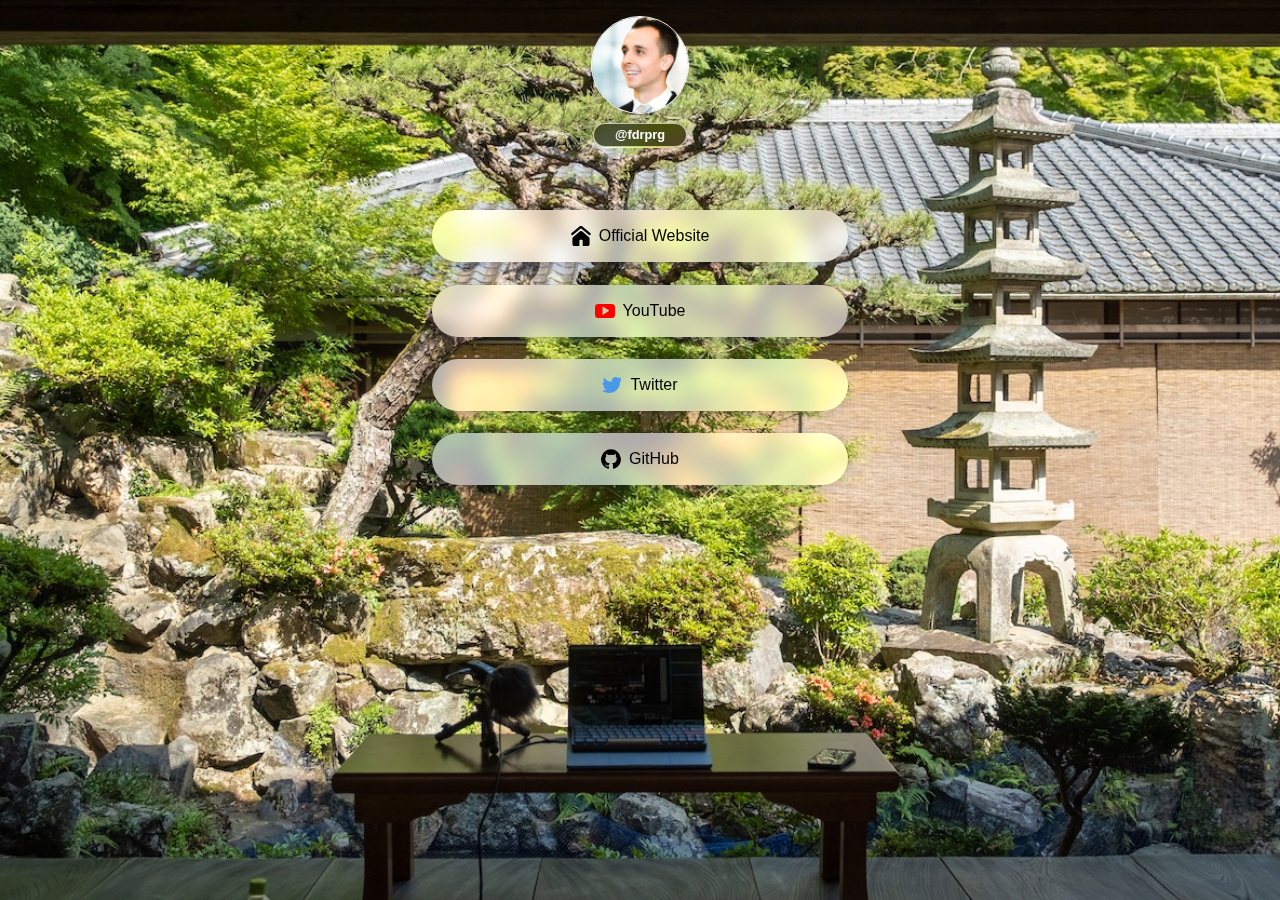
<file: index-image.html>
<!DOCTYPE html>
<html lang="en">
<head>
    <meta charset="UTF-8">
    <meta http-equiv="X-UA-Compatible" content="IE=edge">
    <meta name="viewport" content="width=device-width, initial-scale=1.0">
    <title>Federico Pregnolato - Links</title>
    <link rel="stylesheet" href="index.css">
</head>
<body>
    <main>
        <header>
            <img src="./images/fedepic.png" alt="picture of Federico">
            <h1>@fdrprg</h1>
        </header>
        <ul>
            <li>
                <a href="http://fedpregnolato.io/">
                    <img src="./images/homepage.svg" alt="homepage icon" width="20" />
                    Official Website
                </a>
            </li>
            <li>
                <a href="https://www.youtube.com/channel/UCM6BEBd-x7GSsI5xqU_E91A">
                    <img src="./images/youtube.svg" alt="youtube icon" width="20">
                    YouTube
                </a>
            </li>
            <li>
                <a href="https://twitter.com/fed_pre">
                    <img src="./images/twitter.svg" alt="twitter icon" width="20">
                    Twitter
                </a>
            </li>
            <li>
                <a href="https://github.com/fedpre">
                    <img src="./images/github.svg" alt="github icon" width="20">
                    GitHub
                </a>
            </li>
        </ul>
    </main>
</body>
</html>
</file>
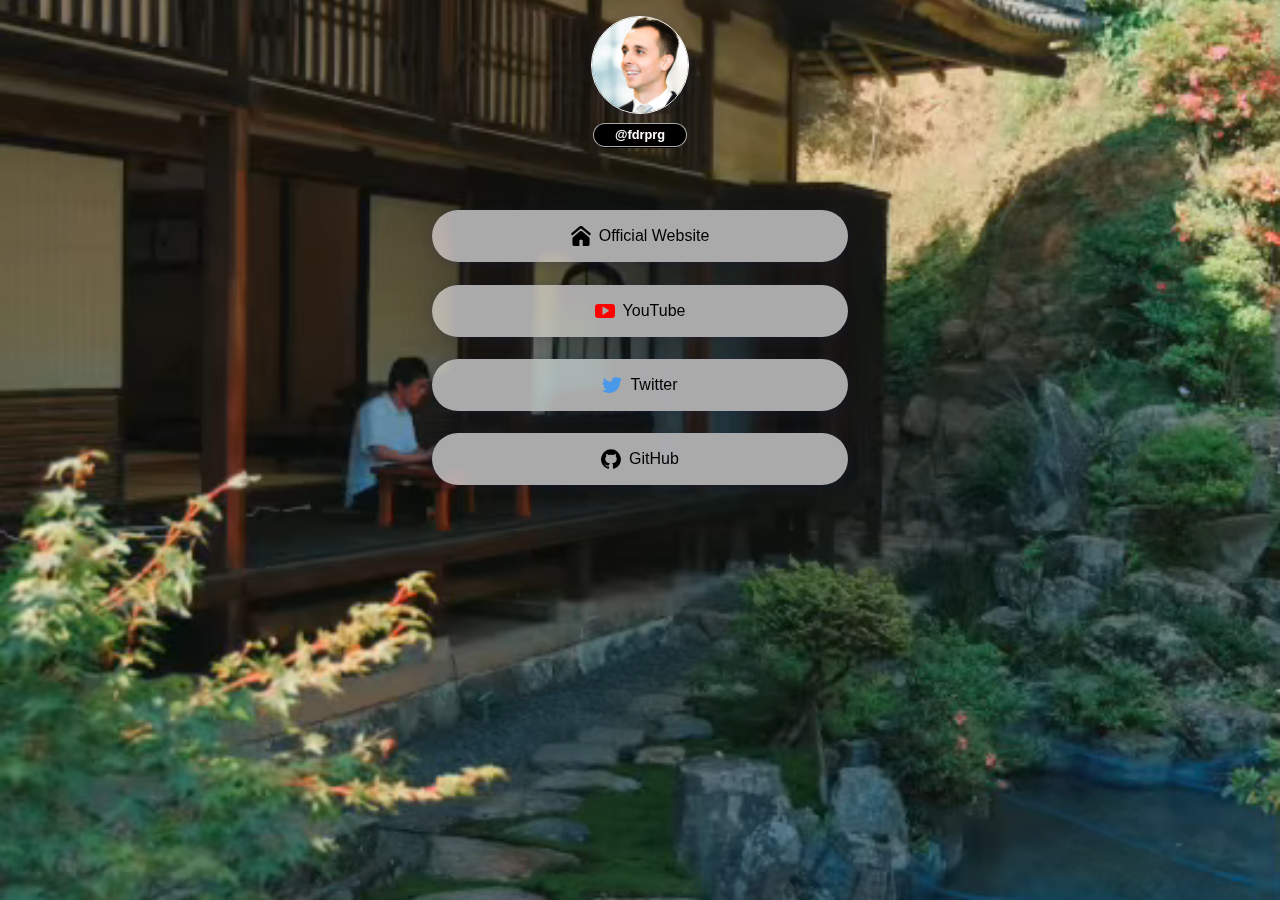
<file: index-video.html>
<!DOCTYPE html>
<html lang="en">
<head>
    <meta charset="UTF-8">
    <meta http-equiv="X-UA-Compatible" content="IE=edge">
    <meta name="viewport" content="width=device-width, initial-scale=1.0">
    <title>Federico Pregnolato - Links</title>
    <link rel="stylesheet" href="index.css">
</head>
<body>
    <video autoplay muted loop playsinline>
        <source src="./images/bg.m4v" type="video/mp4; codecs=hvc1">
        <source src="./images//bg.webm" type="video/webm ; codecs=vp9">
    </video>
    <main>
        <header>
            <img src="./images/fedepic.png" alt="picture of Federico">
            <h1>@fdrprg</h1>
        </header>
        <ul>
            <li>
                <a href="http://fedpregnolato.io/">
                    <img src="./images/homepage.svg" alt="homepage icon" width="20" />
                    Official Website
                </a>
            </li>
            <li>
                <a href="https://www.youtube.com/channel/UCM6BEBd-x7GSsI5xqU_E91A">
                    <img src="./images/youtube.svg" alt="youtube icon" width="20">
                    YouTube
                </a>
            </li>
            <li>
                <a href="https://twitter.com/fed_pre">
                    <img src="./images/twitter.svg" alt="twitter icon" width="20">
                    Twitter
                </a>
            </li>
            <li>
                <a href="https://github.com/fedpre">
                    <img src="./images/github.svg" alt="github icon" width="20">
                    GitHub
                </a>
            </li>
        </ul>
    </main>
</body>
</html>
</file>
<file: index.css>
body, html {
    margin: 0;
    padding: 0;
    font-family: 'Open Sans', sans-serif;
    color: #fff;
}

body {
    background: url(./images/bg01.jpg) no-repeat center center fixed;
    background-size: cover;
}

#vanta {
    z-index: -1;
    position: absolute;
    left: 0;
    top: 0;
    width: 100%;
    height: 100%;
}

video {
    z-index: -1;
    position: absolute;
    left: 0;
    top: 0;
    width: 100%;
    height: 100%;
    object-fit: cover;
}

main {
    position: relative;
}

header {
    margin-top: 1em;
    text-align: center;
    display: flex;
    flex-direction: column;
    align-items: center;
}

header > img {
    width: 6em;
    height: 6em;
    border-radius: 100%;
    border: 1px solid #fff;
    box-shadow: rgb(28 32 93 / 24%) 0px 2px 12px 0px;
}

header > h1 {
    display: inline-block;
    font-size: 0.8em;
    font-weight: bold;
    border-radius: 1em;
    background-color: #000a;
    color: #fff;
    padding: 0.3em 1.6em;
    border: 1px solid #fffa;
    backdrop-filter: blur(10px) saturate(160%) contrast(180%);
    -webkit-backdrop-filter: blur(10px) saturate(160%) contrast(180%);
}

ul {
    box-sizing: border-box;
    list-style: none;
    margin: 0 auto;
    padding: 2em;
    max-width: 480px;
}

ul > li {
    background-color: #fffa;
    backdrop-filter: blur(10px) saturate(160%) contrast(180%);
    -webkit-backdrop-filter: blur(10px) saturate(160%) contrast(180%);
    border-radius: 10em;
    padding: 1em;
    margin: 1.4em 0;
    box-shadow: rgb(28 32 93 / 24%) 0px 2px 12px 0px;
}

ul > li > a {
    display: flex;
    flex-direction: row;
    justify-content: center;
    align-items: center;
    gap: 0.5em;
}

a {
    color: black;
    text-decoration: none;
}
</file>
